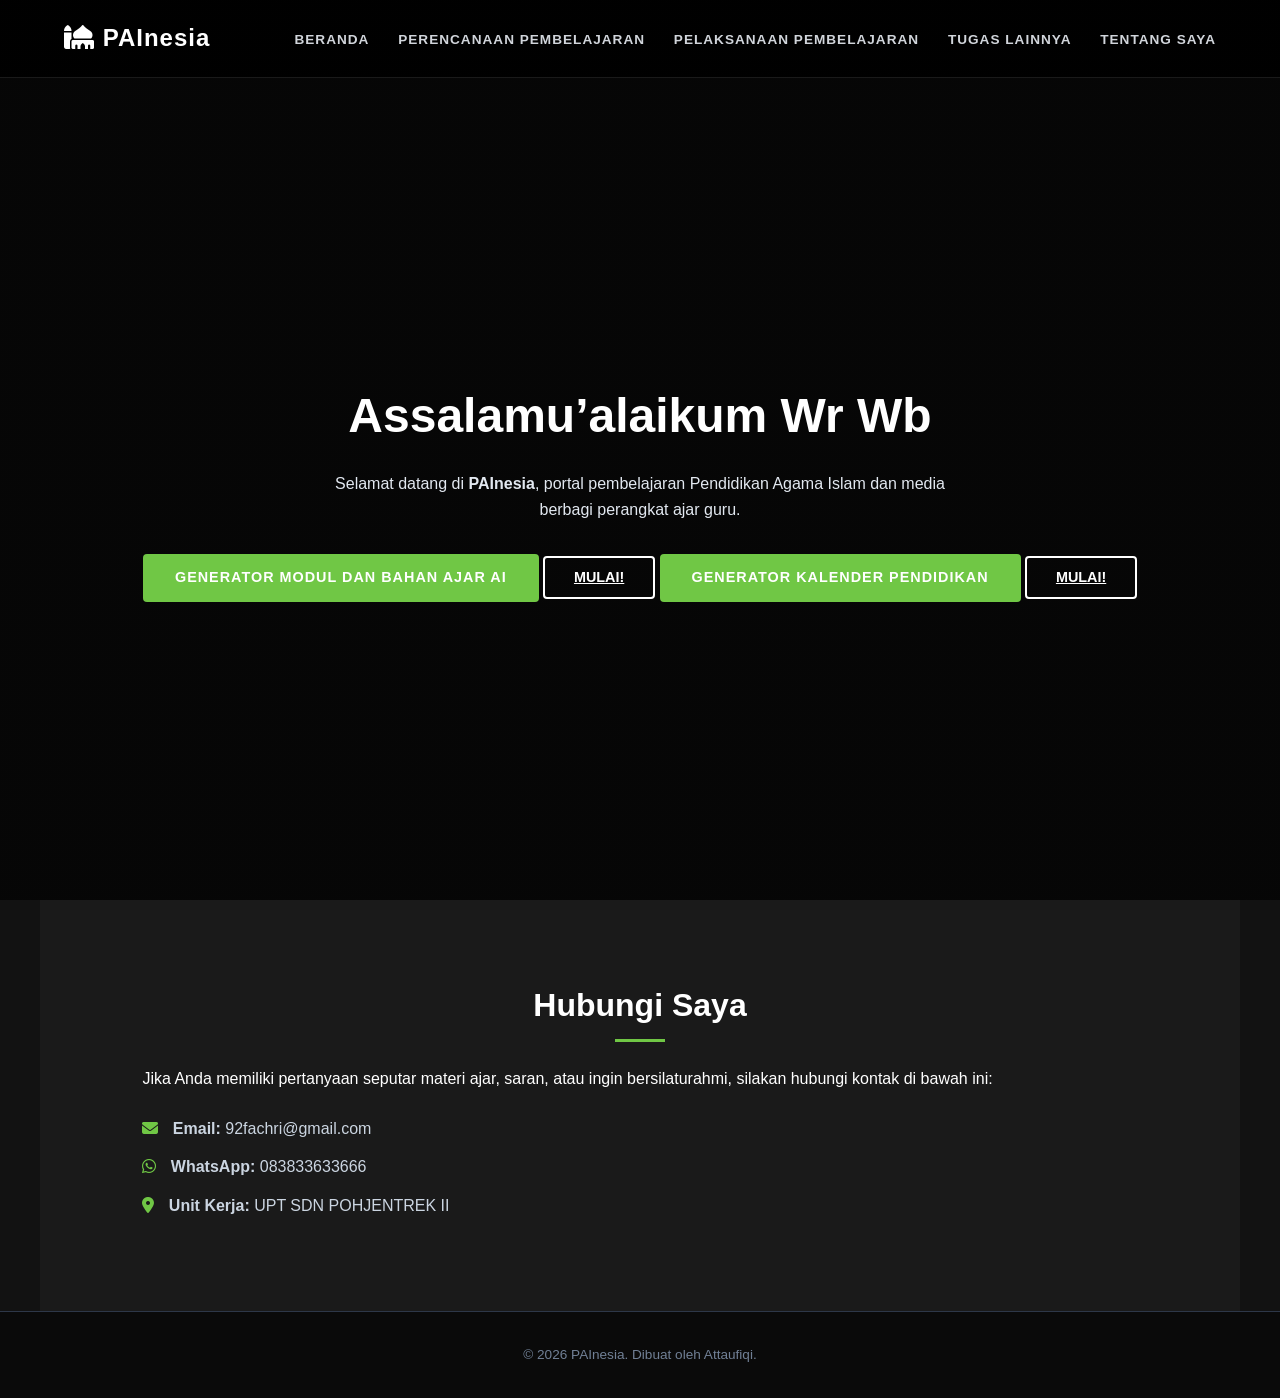
<file: index.html>
<!DOCTYPE html>
<html lang="id">
<head>
    <meta charset="UTF-8">
    <meta name="viewport" content="width=device-width, initial-scale=1.0">
    <title>PAInesia - Portal Guru & Pembelajaran PAI</title>
    <link rel="stylesheet" href="style.css">
    <!-- Menggunakan FontAwesome untuk Icon -->
    <link rel="stylesheet" href="https://cdnjs.cloudflare.com/ajax/libs/font-awesome/6.5.1/css/all.min.css">
</head>
<body>

    <!-- Header / Navigasi -->
    <header>
        <div class="logo"><i class="fa-solid fa-mosque"></i> PAInesia</div>
        <nav>
            <ul>
                <li><a href="index.html">Beranda</a></li>
                <li><a href="perangkat.html">Perencanaan pembelajaran</a></li>
                <li><a href="pelaksanaan.html">pelaksanaan pembelajaran</a></li>
                <li><a href="tugas-lainnya.html">Tugas lainnya</a></li>
                <li><a href="tentang.html">Tentang Saya</a></li>
            </ul>
        </nav>
    </header>

    <!-- Hero Section -->
    <!-- Hero Section -->
    <section id="home" class="hero">
        <h1>Assalamu’alaikum Wr Wb</h1>
        <p>Selamat datang di <strong>PAInesia</strong>, portal pembelajaran Pendidikan Agama Islam dan media berbagi perangkat ajar guru.</p>
        <div class="hero-buttons">
            <!-- Link ke Generator AI Deep Learning milikmu -->
            <a href="https://mukhamadrifki71-creator.github.io/GENERATOR-RPP-DAN-BAHAN-AJAR/docs/" target="_blank" class="btn-primary">Generator Modul dan Bahan Ajar AI</a>
            <a href="https://mukhamadrifki71-creator.github.io/GENERATOR-RPP-DAN-BAHAN-AJAR/docs/" target="_blank" class="btn-secondary">Mulai!</a>

          <!-- Link ke Generator AI Deep Learning milikmu -->
            <a href="hhttps://mukhamadrifki71-creator.github.io/kaldik/" target="_blank" class="btn-primary">Generator Kalender Pendidikan </a>
            <a href="https://mukhamadrifki71-creator.github.io/kaldik/" target="_blank" class="btn-secondary">Mulai!</a>   
</div>
    </section>
    <!-- Kontak Section (Diperbarui) -->
    <section id="contact" class="container bg-light">
        <h2>Hubungi Saya</h2>
        <p>Jika Anda memiliki pertanyaan seputar materi ajar, saran, atau ingin bersilaturahmi, silakan hubungi kontak di bawah ini:</p>
        <ul class="contact-list">
            <li><i class="fa-solid fa-envelope"></i> <strong>Email:</strong> 92fachri@gmail.com</li>
            <li><i class="fa-brands fa-whatsapp"></i> <strong>WhatsApp:</strong> 083833633666</li>
            <li><i class="fa-solid fa-location-dot"></i> <strong>Unit Kerja:</strong> UPT SDN POHJENTREK II</li>
        </ul>
    </section>

    <!-- Footer -->
    <footer>
        <p>&copy; 2026 PAInesia. Dibuat oleh Attaufiqi.</p>
    </footer>

    <script src="script.js"></script>
</body>
</html>
</file>
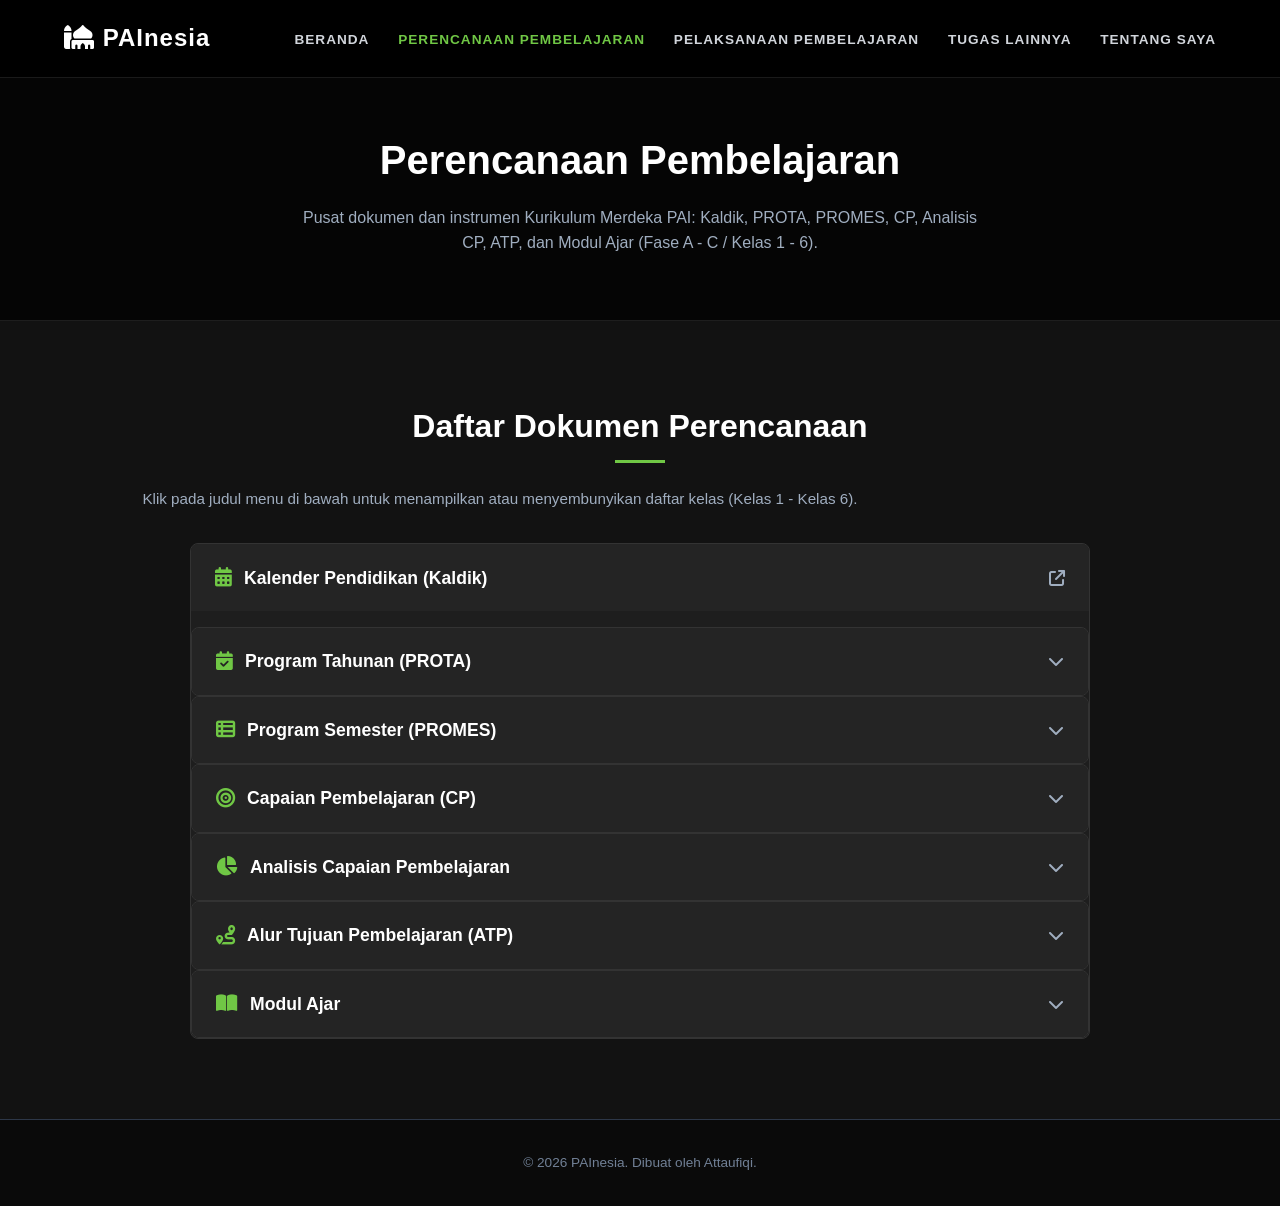
<file: perangkat.html>
<!DOCTYPE html>
<html lang="id">
<head>
    <meta charset="UTF-8">
    <meta name="viewport" content="width=device-width, initial-scale=1.0">
    <title>Perencanaan Pembelajaran - PAInesia</title>
    <!-- File CSS Utama -->
    <link rel="stylesheet" href="style.css?v=4">
    <!-- FontAwesome Icon -->
    <link rel="stylesheet" href="https://cdnjs.cloudflare.com/ajax/libs/font-awesome/6.5.1/css/all.min.css">
</head>
<body>

    <!-- Header / Navigasi -->
    <header>
        <div class="logo"><i class="fa-solid fa-mosque"></i> PAInesia</div>
        <nav>
            <ul>
                <li><a href="index.html">Beranda</a></li>
                <li><a href="perangkat.html" class="active">Perencanaan Pembelajaran</a></li>
                <li><a href="pelaksanaan.html">Pelaksanaan Pembelajaran</a></li>
                <li><a href="index.html#about">Tugas Lainnya</a></li>
                <li><a href="index.html#contact">Tentang Saya</a></li>
            </ul>
        </nav>
    </header>

    <!-- Banner Atas Halaman -->
    <section class="page-header">
        <h1>Perencanaan Pembelajaran</h1>
        <p>Pusat dokumen dan instrumen Kurikulum Merdeka PAI: Kaldik, PROTA, PROMES, CP, Analisis CP, ATP, dan Modul Ajar (Fase A - C / Kelas 1 - 6).</p>
    </section>

    <!-- Konten Utama Perencanaan -->
    <section class="container">
        <h2>Daftar Dokumen Perencanaan</h2>
        <p class="section-desc">Klik pada judul menu di bawah untuk menampilkan atau menyembunyikan daftar kelas (Kelas 1 - Kelas 6).</p>

        <div class="accordion-container">

            <!-- 1. KALENDER PENDIDIKAN -->
            <div class="accordion-item">
                    <div class="class-grid">
                        <a href="https://drive.google.com/file/d/1s65tMmV5nKP8j7hS2uuROt7bxaAdiV0L/view?usp=sharing" target="_blank" class="accordion-header" style="text-decoration: none; color: inherit;">
                        <span class="menu-title"><i class="fa-solid fa-calendar-days icon-menu"></i> Kalender Pendidikan (Kaldik)</span>
                        <i class="fa-solid fa-arrow-up-right-from-square icon-arrow"></i>
                        </a>
            </div>   

            <!-- 2. PROGRAM TAHUNAN (PROTA) -->
            <div class="accordion-item">
                <div class="accordion-header" onclick="toggleAccordion(this)">
                    <span class="menu-title"><i class="fa-solid fa-calendar-check icon-menu"></i> Program Tahunan (PROTA)</span>
                    <i class="fa-solid fa-chevron-down icon-arrow"></i>
                </div>
                <div class="accordion-content">
                    <div class="class-grid">
                        <a href="LINK_DRIVE_PROTA_K1" target="_blank" class="class-link">Kelas 1</a>
                        <a href="LINK_DRIVE_PROTA_K2" target="_blank" class="class-link">Kelas 2</a>
                        <a href="LINK_DRIVE_PROTA_K3" target="_blank" class="class-link">Kelas 3</a>
                        <a href="LINK_DRIVE_PROTA_K4" target="_blank" class="class-link">Kelas 4</a>
                        <a href="LINK_DRIVE_PROTA_K5" target="_blank" class="class-link">Kelas 5</a>
                        <a href="LINK_DRIVE_PROTA_K6" target="_blank" class="class-link">Kelas 6</a>
                    </div>
                    <button class="btn-hide" onclick="closeAccordion(this)"><i class="fa-solid fa-eye-slash"></i> Sembunyikan Kelas</button>
                </div>
            </div>

            <!-- 3. PROGRAM SEMESTER (PROMES) -->
            <div class="accordion-item">
                <div class="accordion-header" onclick="toggleAccordion(this)">
                    <span class="menu-title"><i class="fa-solid fa-table-list icon-menu"></i> Program Semester (PROMES)</span>
                    <i class="fa-solid fa-chevron-down icon-arrow"></i>
                </div>
                <div class="accordion-content">
                    <div class="class-grid">
                        <a href="LINK_DRIVE_PROMES_K1" target="_blank" class="class-link">Kelas 1</a>
                        <a href="LINK_DRIVE_PROMES_K2" target="_blank" class="class-link">Kelas 2</a>
                        <a href="LINK_DRIVE_PROMES_K3" target="_blank" class="class-link">Kelas 3</a>
                        <a href="LINK_DRIVE_PROMES_K4" target="_blank" class="class-link">Kelas 4</a>
                        <a href="LINK_DRIVE_PROMES_K5" target="_blank" class="class-link">Kelas 5</a>
                        <a href="LINK_DRIVE_PROMES_K6" target="_blank" class="class-link">Kelas 6</a>
                    </div>
                    <button class="btn-hide" onclick="closeAccordion(this)"><i class="fa-solid fa-eye-slash"></i> Sembunyikan Kelas</button>
                </div>
            </div>

            <!-- 4. CAPAIAN PEMBELAJARAN (CP) -->
            <div class="accordion-item">
                <div class="accordion-header" onclick="toggleAccordion(this)">
                    <span class="menu-title"><i class="fa-solid fa-bullseye icon-menu"></i> Capaian Pembelajaran (CP)</span>
                    <i class="fa-solid fa-chevron-down icon-arrow"></i>
                </div>
                <div class="accordion-content">
                    <div class="class-grid">
                        <a href="https://docs.google.com/document/d/1W8FbuuBZdi91e7AUYwg3bhAUPISwoxlF/edit?usp=sharing&ouid=117301568654762316352&rtpof=true&sd=true" target="_blank" class="class-link">FASE A</a>
                        <a href="https://docs.google.com/document/d/1RQ3EBd5Q2VU-kmhPGEGC4XnwxnQj9XFN/edit?usp=sharing&ouid=117301568654762316352&rtpof=true&sd=true" target="_blank" class="class-link">FASE B</a>
                        <a href="https://docs.google.com/document/d/1seS--JYF_N8IopdUxRMhTQIwdYTo4ylV/edit?usp=sharing&ouid=117301568654762316352&rtpof=true&sd=true" target="_blank" class="class-link">FASE C</a>
                    </div>
                    <button class="btn-hide" onclick="closeAccordion(this)"><i class="fa-solid fa-eye-slash"></i> Sembunyikan Kelas</button>
                </div>
            </div>

            <!-- 5. ANALISIS CAPAIAN PEMBELAJARAN -->
            <div class="accordion-item">
                <div class="accordion-header" onclick="toggleAccordion(this)">
                    <span class="menu-title"><i class="fa-solid fa-chart-pie icon-menu"></i> Analisis Capaian Pembelajaran</span>
                    <i class="fa-solid fa-chevron-down icon-arrow"></i>
                </div>
                <div class="accordion-content">
                    <div class="class-grid">
                        <a href="LINK_DRIVE_ANALISIS_K1" target="_blank" class="class-link">Kelas 1</a>
                        <a href="LINK_DRIVE_ANALISIS_K2" target="_blank" class="class-link">Kelas 2</a>
                        <a href="LINK_DRIVE_ANALISIS_K3" target="_blank" class="class-link">Kelas 3</a>
                        <a href="LINK_DRIVE_ANALISIS_K4" target="_blank" class="class-link">Kelas 4</a>
                        <a href="LINK_DRIVE_ANALISIS_K5" target="_blank" class="class-link">Kelas 5</a>
                        <a href="LINK_DRIVE_ANALISIS_K6" target="_blank" class="class-link">Kelas 6</a>
                    </div>
                    <button class="btn-hide" onclick="closeAccordion(this)"><i class="fa-solid fa-eye-slash"></i> Sembunyikan Kelas</button>
                </div>
            </div>

            <!-- 6. ALUR TUJUAN PEMBELAJARAN (ATP) -->
            <div class="accordion-item">
                <div class="accordion-header" onclick="toggleAccordion(this)">
                    <span class="menu-title"><i class="fa-solid fa-route icon-menu"></i> Alur Tujuan Pembelajaran (ATP)</span>
                    <i class="fa-solid fa-chevron-down icon-arrow"></i>
                </div>
                <div class="accordion-content">
                    <div class="class-grid">
                        <a href="LINK_DRIVE_ATP_K1" target="_blank" class="class-link">Kelas 1</a>
                        <a href="LINK_DRIVE_ATP_K2" target="_blank" class="class-link">Kelas 2</a>
                        <a href="LINK_DRIVE_ATP_K3" target="_blank" class="class-link">Kelas 3</a>
                        <a href="LINK_DRIVE_ATP_K4" target="_blank" class="class-link">Kelas 4</a>
                        <a href="LINK_DRIVE_ATP_K5" target="_blank" class="class-link">Kelas 5</a>
                        <a href="LINK_DRIVE_ATP_K6" target="_blank" class="class-link">Kelas 6</a>
                    </div>
                    <button class="btn-hide" onclick="closeAccordion(this)"><i class="fa-solid fa-eye-slash"></i> Sembunyikan Kelas</button>
                </div>
            </div>

            <!-- 7. MODUL AJAR -->
            <div class="accordion-item">
                <div class="accordion-header" onclick="toggleAccordion(this)">
                    <span class="menu-title"><i class="fa-solid fa-book-open icon-menu"></i> Modul Ajar</span>
                    <i class="fa-solid fa-chevron-down icon-arrow"></i>
                </div>
                <div class="accordion-content">
                    <div class="class-grid">
                        <a href="LINK_DRIVE_MODUL_K1" target="_blank" class="class-link">Kelas 1</a>
                        <a href="LINK_DRIVE_MODUL_K2" target="_blank" class="class-link">Kelas 2</a>
                        <a href="LINK_DRIVE_MODUL_K3" target="_blank" class="class-link">Kelas 3</a>
                        <a href="LINK_DRIVE_MODUL_K4" target="_blank" class="class-link">Kelas 4</a>
                        <a href="LINK_DRIVE_MODUL_K5" target="_blank" class="class-link">Kelas 5</a>
                        <a href="LINK_DRIVE_MODUL_K6" target="_blank" class="class-link">Kelas 6</a>
                    </div>
                    <button class="btn-hide" onclick="closeAccordion(this)"><i class="fa-solid fa-eye-slash"></i> Sembunyikan Kelas</button>
                </div>
            </div>

        </div>
    </section>

    <!-- Footer -->
    <footer>
        <p>&copy; 2026 PAInesia. Dibuat oleh Attaufiqi.</p>
    </footer>

    <!-- SCRIPT INTERAKTIF ACCORDION -->
    <script>
        function toggleAccordion(header) {
            const item = header.parentElement;
            item.classList.toggle('active');
        }

        function closeAccordion(button) {
            const item = button.closest('.accordion-item');
            item.classList.remove('active');
        }
    </script>
</body>
</html>
</file>
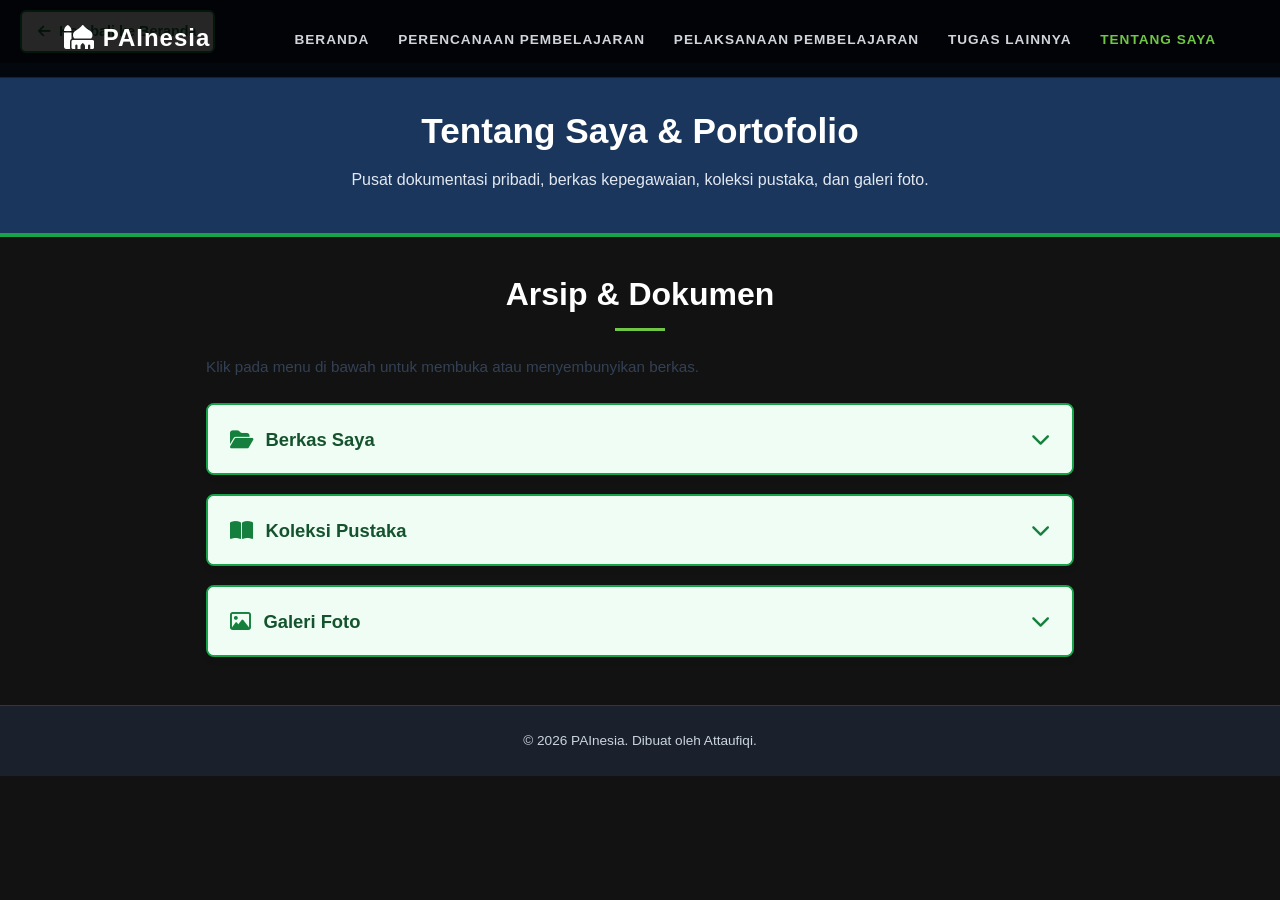
<file: tentang.html>
<!DOCTYPE html>
<html lang="id">
<head>
    <meta charset="UTF-8">
    <meta name="viewport" content="width=device-width, initial-scale=1.0">
    <title>Tentang Saya & Arsip - PAInesia</title>
    <!-- File CSS Utama -->
    <link rel="stylesheet" href="style.css?v=4">
    <!-- FontAwesome Icon -->
    <link rel="stylesheet" href="https://cdnjs.cloudflare.com/ajax/libs/font-awesome/6.5.1/css/all.min.css">

    <style>
        /* Top Nav Bar untuk kembali ke Beranda */
        .top-bar {
            background: #0f172a;
            padding: 10px 20px;
            display: flex;
            justify-content: space-between;
            align-items: center;
        }

        /* Tombol Kembali ke Beranda */
        .btn-back {
            color: #15803d; /* Warna hijau tua kontras */
            text-decoration: none;
            font-size: 0.9rem;
            display: inline-flex;
            align-items: center;
            gap: 8px;
            background: #ffffff;
            padding: 8px 16px;
            border-radius: 6px;
            border: 2px solid #16a34a;
            transition: all 0.2s;
            font-weight: 700;
        }

        .btn-back:hover {
            background: #16a34a;
            color: #ffffff;
        }

        /* Banner Atas Halaman */
        .page-header {
            background: #1a365d;
            color: #ffffff;
            padding: 2.5rem 1rem;
            text-align: center;
            border-bottom: 4px solid #16a34a;
        }

        .page-header h1 {
            font-size: 2.2rem;
            margin-bottom: 0.5rem;
            color: #ffffff;
        }

        .page-header p {
            color: #e2e8f0;
            font-size: 1rem;
            max-width: 700px;
            margin: 0 auto;
        }

        /* Kontainer Utama */
        .container {
            max-width: 900px;
            margin: 2rem auto;
            padding: 0 1rem;
        }

        .section-title {
            font-size: 1.5rem;
            color: #0f172a;
            margin-bottom: 0.3rem;
            font-weight: 700;
        }

        .section-desc {
            font-size: 0.95rem;
            color: #334155;
            margin-bottom: 1.5rem;
        }

        /* Accordion Container */
        .accordion-container {
            display: flex;
            flex-direction: column;
            gap: 1.2rem;
        }

        .accordion-item {
            border: 2px solid #16a34a; /* Bingkai Hijau Tegas */
            border-radius: 8px;
            overflow: hidden;
            background: #ffffff;
            box-shadow: 0 4px 6px rgba(0,0,0,0.05);
        }

        /* Header Menu Accordion */
        .accordion-header {
            padding: 1.2rem 1.4rem;
            background: #f0fdf4; /* Background hijau sangat muda */
            cursor: pointer;
            display: flex;
            justify-content: space-between;
            align-items: center;
            transition: background 0.2s;
        }

        .accordion-header:hover {
            background: #dcfce7;
        }

        .menu-title {
            display: flex;
            align-items: center;
            gap: 12px;
            color: #14532d; /* Warna teks hijau sangat tua (Kontras Tinggi) */
            font-weight: 800;
            font-size: 1.15rem;
        }

        .icon-menu {
            color: #15803d; /* Warna ikon hijau tua */
            font-size: 1.3rem;
        }

        .accordion-content {
            display: none;
            padding: 1.5rem;
            background: #ffffff;
            border-top: 2px solid #bbf7d0;
        }

        .accordion-item.active .accordion-content {
            display: block;
        }

        .accordion-item.active .icon-arrow {
            transform: rotate(180deg);
        }

        .icon-arrow {
            transition: transform 0.3s ease;
            color: #15803d;
            font-size: 1.2rem;
        }

        /* Judul Sub-Group di dalam Berkas Saya */
        .sub-group-title {
            font-size: 1rem;
            color: #166534;
            font-weight: 700;
            margin: 1rem 0 0.5rem 0;
            padding-bottom: 0.3rem;
            border-bottom: 2px dashed #bbf7d0;
            display: flex;
            align-items: center;
            gap: 8px;
        }

        .sub-group-title:first-child {
            margin-top: 0;
        }

        /* Grid Item Berkas / Dokumen */
        .item-grid {
            display: grid;
            grid-template-columns: repeat(auto-fill, minmax(200px, 1fr));
            gap: 1rem;
            margin-bottom: 1.2rem;
        }

        .item-card {
            border: 2px solid #cbd5e1;
            border-radius: 8px;
            padding: 1rem;
            text-align: center;
            background: #f8fafc;
            transition: all 0.2s;
            text-decoration: none;
            color: #0f172a; /* Warna teks gelap kontras */
            display: flex;
            flex-direction: column;
            align-items: center;
            gap: 8px;
        }

        .item-card:hover {
            transform: translateY(-3px);
            border-color: #16a34a;
            background: #f0fdf4;
            color: #14532d;
        }

        .item-card i {
            font-size: 2.2rem;
            color: #15803d; /* Ikon Hijau Kontras */
        }

        .item-card p {
            font-size: 0.95rem;
            font-weight: 700;
            margin: 0;
            color: #0f172a; /* Teks Hitam Pekat agar Jelas */
        }

        /* Tombol Sembunyikan Dokumen */
        .btn-hide {
            background: #15803d;
            color: #ffffff; /* Teks Putih di atas Tombol Hijau */
            border: none;
            padding: 8px 16px;
            border-radius: 6px;
            cursor: pointer;
            font-size: 0.9rem;
            font-weight: 700;
            display: inline-flex;
            align-items: center;
            gap: 6px;
            margin-top: 0.5rem;
            transition: all 0.2s;
        }

        .btn-hide i {
            color: #ffffff;
        }

        .btn-hide:hover {
            background: #166534;
        }

        footer {
            text-align: center;
            padding: 1.5rem;
            background: #1a202c;
            color: #cbd5e0;
            margin-top: 3rem;
        }
    </style>
</head>
<body>

    <!-- Header / Navigasi -->
    <header>
        <div class="logo"><i class="fa-solid fa-mosque"></i> PAInesia</div>
        <nav>
            <ul>
                <li><a href="index.html">Beranda</a></li>
                <li><a href="perangkat.html">Perencanaan Pembelajaran</a></li>
                <li><a href="pelaksanaan.html">Pelaksanaan Pembelajaran</a></li>
                <li><a href="index.html#about">Tugas Lainnya</a></li>
                <li><a href="tentang.html" class="active">Tentang Saya</a></li>
            </ul>
        </nav>
    </header>

    <!-- Bar Atas Tombol Kembali ke Beranda -->
    <div class="top-bar">
        <a href="index.html" class="btn-back">
            <i class="fa-solid fa-arrow-left"></i> Kembali ke Beranda
        </a>
    </div>

    <!-- Banner Atas Halaman -->
    <section class="page-header">
        <h1>Tentang Saya & Portofolio</h1>
        <p>Pusat dokumentasi pribadi, berkas kepegawaian, koleksi pustaka, dan galeri foto.</p>
    </section>

    <!-- Konten Utama Accordion -->
    <section class="container">
        <h2 class="section-title">Arsip & Dokumen</h2>
        <p class="section-desc">Klik pada menu di bawah untuk membuka atau menyembunyikan berkas.</p>

        <div class="accordion-container">

            <!-- 1. MENU INDUK: BERKAS SAYA -->
            <div class="accordion-item">
                <div class="accordion-header" onclick="toggleAccordion(this)">
                    <span class="menu-title"><i class="fa-solid fa-folder-open icon-menu"></i> Berkas Saya</span>
                    <i class="fa-solid fa-chevron-down icon-arrow"></i>
                </div>
                <div class="accordion-content">
                    
                    <!-- SUB 1: BERKAS PRIBADI -->
                    <div class="sub-group-title"><i class="fa-regular fa-id-card"></i> Berkas Pribadi</div>
                    <div class="item-grid">
                        <a href="LINK_FILE_KTP" target="_blank" class="item-card">
                            <i class="fa-solid fa-file-pdf"></i>
                            <p>KTP & SIM.pdf</p>
                        </a>
                        <a href="LINK_FILE_IJAZAH" target="_blank" class="item-card">
                            <i class="fa-solid fa-file-pdf"></i>
                            <p>Ijazah Terakhir.pdf</p>
                        </a>
                        <a href="LINK_FILE_KK" target="_blank" class="item-card">
                            <i class="fa-solid fa-file-pdf"></i>
                            <p>Kartu Keluarga.pdf</p>
                        </a>
                    </div>

                    <!-- SUB 2: BERKAS KERJA -->
                    <div class="sub-group-title"><i class="fa-solid fa-briefcase"></i> Berkas Kerja</div>
                    <div class="item-grid">
                        <a href="LINK_FILE_CV" target="_blank" class="item-card">
                            <i class="fa-solid fa-file-word"></i>
                            <p>Curriculum Vitae (CV)</p>
                        </a>
                        <a href="LINK_FILE_SK" target="_blank" class="item-card">
                            <i class="fa-solid fa-file-pdf"></i>
                            <p>SK Mengajar.pdf</p>
                        </a>
                    </div>

                    <!-- SUB 3: SERTIFIKAT -->
                    <div class="sub-group-title"><i class="fa-solid fa-award"></i> Sertifikat</div>
                    <div class="item-grid">
                        <a href="LINK_SERTIFIKAT_1" target="_blank" class="item-card">
                            <i class="fa-solid fa-certificate"></i>
                            <p>Sertifikat Pelatihan PAI</p>
                        </a>
                        <a href="LINK_SERTIFIKAT_2" target="_blank" class="item-card">
                            <i class="fa-solid fa-certificate"></i>
                            <p>Sertifikat Web Seminar</p>
                        </a>
                    </div>

                    <button class="btn-hide" onclick="closeAccordion(this)"><i class="fa-solid fa-eye-slash"></i> Sembunyikan Berkas Saya</button>
                </div>
            </div>

            <!-- 2. MENU UTAMA: KOLEKSI PUSTAKA (BERDIRI SENDIRI) -->
            <div class="accordion-item">
                <div class="accordion-header" onclick="toggleAccordion(this)">
                    <span class="menu-title"><i class="fa-solid fa-book-open icon-menu"></i> Koleksi Pustaka</span>
                    <i class="fa-solid fa-chevron-down icon-arrow"></i>
                </div>
                <div class="accordion-content">
                    <div class="item-grid">
                        <a href="LINK_BUKU_1" target="_blank" class="item-card">
                            <i class="fa-solid fa-book"></i>
                            <p>Buku Pedagogi Modern</p>
                        </a>
                        <a href="LINK_BUKU_2" target="_blank" class="item-card">
                            <i class="fa-solid fa-book"></i>
                            <p>Modul Pembelajaran PAI</p>
                        </a>
                    </div>
                    <button class="btn-hide" onclick="closeAccordion(this)"><i class="fa-solid fa-eye-slash"></i> Sembunyikan Koleksi Pustaka</button>
                </div>
            </div>

            <!-- 3. MENU UTAMA: GALERI FOTO (BERDIRI SENDIRI) -->
            <div class="accordion-item">
                <div class="accordion-header" onclick="toggleAccordion(this)">
                    <span class="menu-title"><i class="fa-regular fa-image icon-menu"></i> Galeri Foto</span>
                    <i class="fa-solid fa-chevron-down icon-arrow"></i>
                </div>
                <div class="accordion-content">
                    <div class="item-grid">
                        <a href="LINK_FOTO_1" target="_blank" class="item-card">
                            <i class="fa-solid fa-image"></i>
                            <p>Pas Foto Resmi</p>
                        </a>
                        <a href="LINK_FOTO_2" target="_blank" class="item-card">
                            <i class="fa-solid fa-image"></i>
                            <p>Dokumentasi Kegiatan</p>
                        </a>
                    </div>
                    <button class="btn-hide" onclick="closeAccordion(this)"><i class="fa-solid fa-eye-slash"></i> Sembunyikan Galeri Foto</button>
                </div>
            </div>

        </div>
    </section>

    <!-- Footer -->
    <footer>
        <p>&copy; 2026 PAInesia. Dibuat oleh Attaufiqi.</p>
    </footer>

    <!-- SCRIPT INTERAKTIF ACCORDION -->
    <script>
        function toggleAccordion(header) {
            const item = header.parentElement;
            item.classList.toggle('active');
        }

        function closeAccordion(button) {
            const item = button.closest('.accordion-item');
            item.classList.remove('active');
        }
    </script>
</body>
</html>
</file>
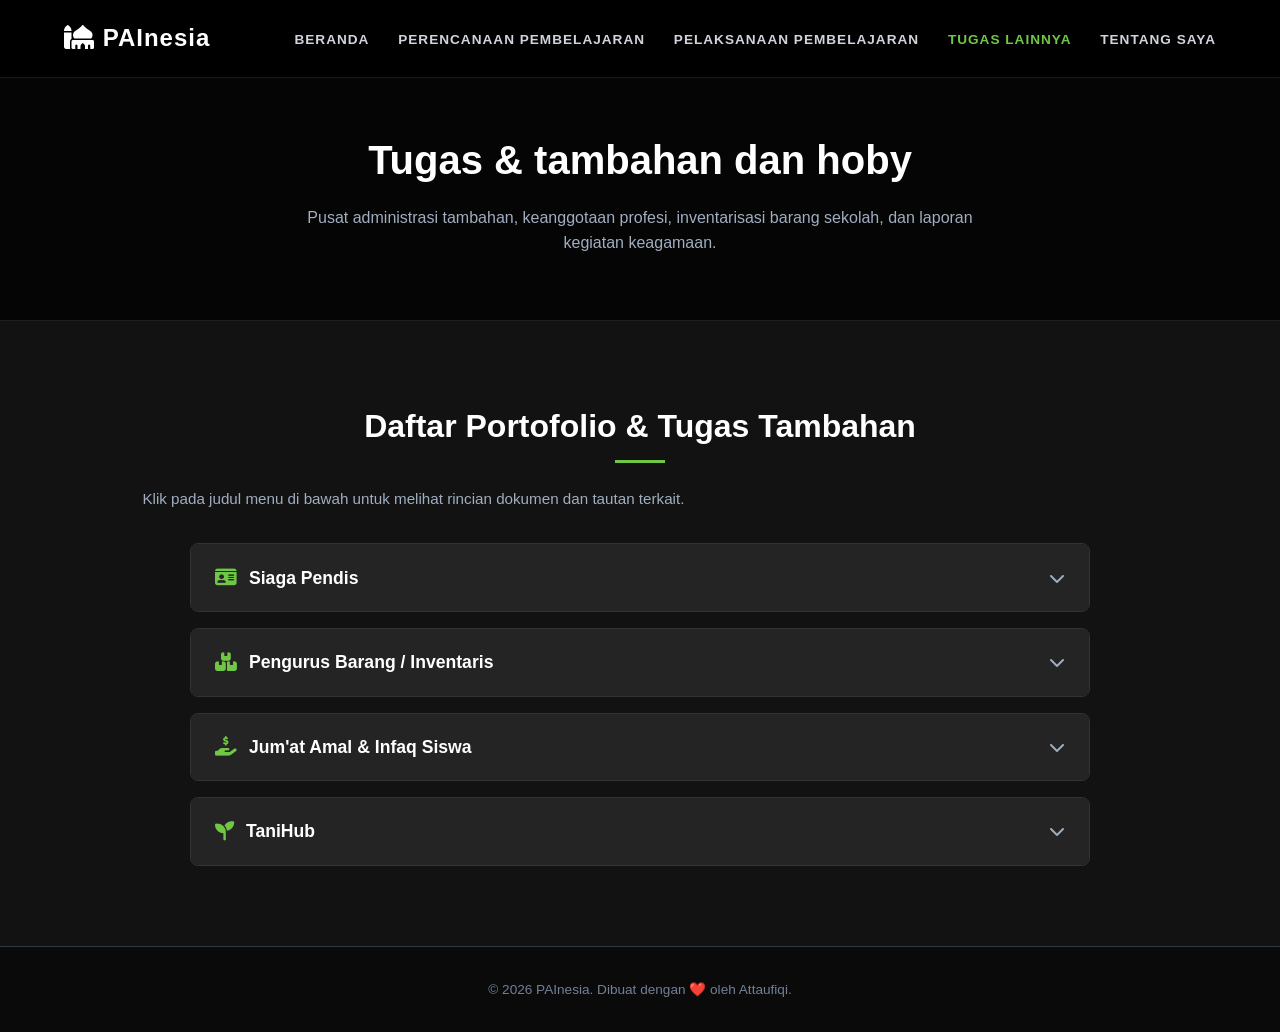
<file: tugas-lainnya.html>
<!DOCTYPE html>
<html lang="id">
<head>
    <meta charset="UTF-8">
    <meta name="viewport" content="width=device-width, initial-scale=1.0">
    <title>Tugas tambahan dan hoby - PAInesia</title>
    <!-- File CSS Utama -->
    <link rel="stylesheet" href="style.css?v=5">
    <!-- FontAwesome Icon -->
    <link rel="stylesheet" href="https://cdnjs.cloudflare.com/ajax/libs/font-awesome/6.5.1/css/all.min.css">
</head>
<body>

    <!-- Header / Navigasi -->
    <header>
        <div class="logo"><i class="fa-solid fa-mosque"></i> PAInesia</div>
        <nav>
            <ul>
                <li><a href="index.html">Beranda</a></li>
                <li><a href="perangkat.html">Perencanaan Pembelajaran</a></li>
                <li><a href="pelaksanaan.html">Pelaksanaan Pembelajaran</a></li>
                <li><a href="tugas tambahan dan hoby.html" class="active">Tugas Lainnya</a></li>
                <li><a href="index.html#contact">Tentang Saya</a></li>
            </ul>
        </nav>
    </header>

    <!-- Banner Atas Halaman -->
    <section class="page-header">
        <h1>Tugas & tambahan dan hoby </h1>
        <p>Pusat administrasi tambahan, keanggotaan profesi, inventarisasi barang sekolah, dan laporan kegiatan keagamaan.</p>
    </section>

    <!-- Konten Utama Tugas Lainnya -->
    <section class="container">
        <h2>Daftar Portofolio & Tugas Tambahan</h2>
        <p class="section-desc">Klik pada judul menu di bawah untuk melihat rincian dokumen dan tautan terkait.</p>

        <div class="accordion-container">

            <!-- 1. SIAGA PENDIS -->
            <div class="accordion-item">
                <div class="accordion-header" onclick="toggleAccordion(this)">
                    <span class="menu-title"><i class="fa-solid fa-id-card icon-menu"></i> Siaga Pendis</span>
                    <i class="fa-solid fa-chevron-down icon-arrow"></i>
                </div>
                <div class="accordion-content">
                    <p style="color: #cbd5e1; margin-bottom: 1rem;">Administrasi Sistem Informasi dan Administrasi Guru Agama (SIAGA) Kemenag RI, update data berkala, Jadwal Mengajar (JTM), dan Kartu Anggota.</p>
                    <div class="class-grid">
                        <a href="https://siagapendis.kemenag.go.id/" target="_blank" class="class-link">Portal SIAGA</a>
                        <a href="LINK_DRIVE_SK_MENGAJAR" target="_blank" class="class-link">SK Mengajar (JTM)</a>
                        <a href="LINK_DRIVE_KARTU_SIAGA" target="_blank" class="class-link">Kartu SIAGA</a>
                        <a href="LINK_DRIVE_BAST_PPKB" target="_blank" class="class-link">Sertifikat / BAST</a>
                    </div>
                    <button class="btn-hide" onclick="closeAccordion(this)"><i class="fa-solid fa-eye-slash"></i> Sembunyikan Menu</button>
                </div>
            </div>

            <!-- 2. PENGURUS BARANG -->
            <div class="accordion-item">
                <div class="accordion-header" onclick="toggleAccordion(this)">
                    <span class="menu-title"><i class="fa-solid fa-boxes-stacked icon-menu"></i> Pengurus Barang / Inventaris</span>
                    <i class="fa-solid fa-chevron-down icon-arrow"></i>
                </div>
                <div class="accordion-content">
                    <p style="color: #cbd5e1; margin-bottom: 1rem;">Laporan inventarisasi sarana dan prasarana sekolah, Kartu Inventaris Ruangan (KIR), BUKU barang, dan laporan kondisi aset.</p>
                    <div class="class-grid">
                        <a href="LINK_DRIVE_SK_PENGURUS_BARANG" target="_blank" class="class-link">SK Pengurus Barang</a>
                        <a href="LINK_DRIVE_BUKU_INVENTARIS" target="_blank" class="class-link">LAPORAN PAKAI HABIS</a>
                        <a href="LINK_DRIVE_KIR_RUANGAN" target="_blank" class="class-link">LAPORAN BELANJA MODAL</a>
                        <a href="LINK_DRIVE_LAPORAN_ASET" target="_blank" class="class-link">RKBMD</a>
                    </div>
                    <button class="btn-hide" onclick="closeAccordion(this)"><i class="fa-solid fa-eye-slash"></i> Sembunyikan Menu</button>
                </div>
            </div>

            <!-- 3. JUM'AT AMAL -->
            <div class="accordion-item">
                <div class="accordion-header" onclick="toggleAccordion(this)">
                    <span class="menu-title"><i class="fa-solid fa-hand-holding-dollar icon-menu"></i> Jum'at Amal & Infaq Siswa</span>
                    <i class="fa-solid fa-chevron-down icon-arrow"></i>
                </div>
                <div class="accordion-content">
                    <p style="color: #cbd5e1; margin-bottom: 1rem;">Rekapitulasi penerimaan dan penyaluran dana infaq/sedekah kegiatan Jum'at Amal serta transparansi keuangan keagamaan sekolah.</p>
                    <div class="class-grid">
                        <a href="https://script.google.com/a/macros/guru.sd.belajar.id/s/AKfycbxZhQZcmNZSvyiJgZCwgCgyZFaF96ttw7CrzAD6ocklBWn6wP72nxyA3qkKYLfLEqlu/exec" target="_blank" class="class-link">INPUT PENERIMAAN DAN PENGELUARAN JUMAT AMAL</a>
                        <a href="https://docs.google.com/spreadsheets/d/1Dny0pb2XXyZaMnVDo3GYP0mVo_Ak5fEuZR0ktkLixD4/edit?gid=0#gid=0" target="_blank" class="class-link">Laporan PENERIMAAN DAN PENGELUARAN JUM'AT AMAL</a>
                    </div>
                    <button class="btn-hide" onclick="closeAccordion(this)"><i class="fa-solid fa-eye-slash"></i> Sembunyikan Menu</button>
                </div>
            </div>
            
            <!-- 4. TANIHUB -->
        <div class="accordion-item">
            <div class="accordion-header" onclick="toggleAccordion(this)">
                <span class="menu-title"><i class="fa-solid fa-seedling icon-menu"></i> TaniHub</span>
                <i class="fa-solid fa-chevron-down icon-arrow"></i>
        </div>
        <div class="accordion-content">
            <p style="color: #cbd5e1; margin-bottom: 1rem;">daftar ceklist dan tugas bertani.</p>
            <div class="class-grid">
                <a href="https://fachriattaufiqi-hub.github.io/belajaratani/" target="_blank" class="class-link">Go</a>
              
                 </div>
                </div>
        </div>
    </section>

    <!-- Footer -->
    <footer>
        <p>&copy; 2026 PAInesia. Dibuat dengan ❤️ oleh Attaufiqi.</p>
    </footer>

    <!-- SCRIPT INTERAKTIF ACCORDION -->
    <script>
        function toggleAccordion(header) {
            const item = header.parentElement;
            item.classList.toggle('active');
        }

        function closeAccordion(button) {
            const item = button.closest('.accordion-item');
            item.classList.remove('active');
        }
    </script>
</body>
</html>
</file>
<file: style.css>
/* RESET & DESAIN UMUM */
* {
    margin: 0;
    padding: 0;
    box-sizing: border-box;
    font-family: 'Plus Jakarta Sans', Arial, sans-serif;
    scroll-behavior: smooth;
}

body {
    background-color: #121212;
    color: #ffffff;
    line-height: 1.6;
}

/* HEADER & NAVIGASI (Gelap / Transparan) */
header {
    background-color: rgba(0, 0, 0, 0.85);
    position: fixed;
    top: 0;
    left: 0;
    width: 100%;
    z-index: 1000;
    display: flex;
    justify-content: space-between;
    align-items: center;
    padding: 1.2rem 5%;
    border-bottom: 1px solid rgba(255, 255, 255, 0.1);
}

.logo {
    font-size: 1.5rem;
    font-weight: 700;
    color: #ffffff;
    letter-spacing: 1px;
}

nav ul {
    display: flex;
    list-style: none;
    gap: 1.8rem;
    align-items: center;
}

nav a {
    text-decoration: none;
    color: #d1d5db;
    font-size: 0.85rem;
    font-weight: 600;
    text-transform: uppercase;
    letter-spacing: 1px;
    transition: color 0.3s ease;
}

nav a:hover {
    color: #70c745; /* Warna hijau khas Groovin */
}

/* HERO SECTION (Latar Belakang Gambar Fullscreen) */
.hero {
    min-height: 100vh;
    background: linear-gradient(rgba(0, 0, 0, 0.65), rgba(0, 0, 0, 0.65)), 
                url('https://images.unsplash.com/photo-1519501025264-65ba15a82390?q=80&w=1600') center/cover no-repeat;
    display: flex;
    flex-direction: column;
    justify-content: center;
    align-items: center;
    text-align: center;
    padding: 0 1.5rem;
    padding-top: 80px;
}

.hero h1 {
    font-size: 3rem;
    font-weight: 700;
    margin-bottom: 1rem;
    color: #ffffff;
}

.hero p {
    font-size: 1rem;
    max-width: 650px;
    color: #e2e8f0;
    margin-bottom: 2rem;
}

/* TOMBOL AKSEN HIJAU */
.btn-primary, .hero-buttons .btn-primary {
    background-color: #70c745;
    color: #ffffff;
    border: none;
    padding: 0.75rem 2rem;
    font-size: 0.9rem;
    font-weight: 600;
    text-transform: uppercase;
    letter-spacing: 1px;
    border-radius: 4px;
    cursor: pointer;
    text-decoration: none;
    display: inline-block;
    transition: background 0.3s ease, transform 0.2s ease;
}

.btn-primary:hover {
    background-color: #5da938;
    transform: translateY(-2px);
}

.btn-secondary, #btnKlik {
    background-color: transparent;
    color: #ffffff;
    border: 2px solid #ffffff;
    padding: 0.7rem 1.8rem;
    font-size: 0.9rem;
    font-weight: 600;
    text-transform: uppercase;
    border-radius: 4px;
    cursor: pointer;
    transition: all 0.3s ease;
}

.btn-secondary:hover, #btnKlik:hover {
    background-color: #ffffff;
    color: #121212;
}

/* KONTEN UTAMA (CONTAINER) */
.container {
    padding: 5rem 8%;
    max-width: 1200px;
    margin: 0 auto;
}

.container h2 {
    font-size: 2rem;
    text-align: center;
    margin-bottom: 1.5rem;
    color: #ffffff;
    position: relative;
}

.container h2::after {
    content: '';
    display: block;
    width: 50px;
    height: 3px;
    background-color: #70c745;
    margin: 0.5rem auto 0;
}

.bg-light {
    background-color: #1a1a1a;
}

/* CARD / KOTAK FITUR */
.card-grid {
    display: grid;
    grid-template-columns: repeat(auto-fit, minmax(280px, 1fr));
    gap: 2rem;
    margin-top: 2.5rem;
}

.card {
    background-color: #242424;
    padding: 2rem;
    border-radius: 8px;
    border: 1px solid #333;
    text-align: center;
    transition: transform 0.3s ease, border-color 0.3s ease;
}

.card:hover {
    transform: translateY(-5px);
    border-color: #70c745;
}

.card .icon {
    font-size: 2.5rem;
    color: #70c745;
    margin-bottom: 1rem;
}

.card h3 {
    margin-bottom: 0.8rem;
    color: #ffffff;
}

.card p {
    color: #a0aec0;
    font-size: 0.9rem;
}

/* KONTAK & DAFTAR LIST */
.contact-list {
    list-style: none;
    margin-top: 1.5rem;
}

.contact-list li {
    margin-bottom: 0.8rem;
    color: #cbd5e1;
}

.contact-list i {
    color: #70c745;
    margin-right: 10px;
}

/* FOOTER */
footer {
    background-color: #0a0a0a;
    text-align: center;
    padding: 2rem 1rem;
    color: #718096;
    font-size: 0.85rem;
    border-top: 1px solid #2d3748;
}

/* RESPONSIF UNTUK HP */
@media (max-width: 768px) {
    header {
        flex-direction: column;
        gap: 1rem;
        padding: 1rem;
    }
    nav ul {
        gap: 1rem;
        flex-wrap: wrap;
        justify-content: center;
    }
    .hero h1 {
        font-size: 2rem;
    }
}
/* TAMBAHAN UNTUK HALAMAN PERENCANAAN PEMBELAJARAN */

/* Banner Atas Halaman */
.page-header {
    background: linear-gradient(rgba(0, 0, 0, 0.75), rgba(0, 0, 0, 0.75)), 
                url('https://images.unsplash.com/photo-1434030216411-0b793f4b4173?q=80&w=1600') center/cover no-repeat;
    padding: 8rem 2rem 4rem;
    text-align: center;
    border-bottom: 1px solid rgba(255, 255, 255, 0.1);
}

.page-header h1 {
    font-size: 2.5rem;
    color: #ffffff;
    margin-bottom: 0.8rem;
}

.page-header p {
    color: #a0aec0;
    max-width: 700px;
    margin: 0 auto;
    font-size: 1rem;
}

/* Navigasi Aktif */
nav a.active {
    color: #70c745;
}

/* Penyesuaian Kartu Perangkat */
.card-perangkat {
    display: flex;
    flex-direction: column;
    justify-content: space-between;
    height: 100%;
}

.icon-wrapper {
    background-color: rgba(112, 199, 69, 0.1);
    width: 70px;
    height: 70px;
    border-radius: 50%;
    display: flex;
    align-items: center;
    justify-content: center;
    margin: 0 auto 1.2rem;
}

.icon-wrapper .icon {
    font-size: 1.8rem;
    margin-bottom: 0;
}

.card-action {
    margin-top: 1.5rem;
}

.card-action .btn-primary {
    width: 100%;
    padding: 0.65rem 1rem;
    display: inline-flex;
    align-items: center;
    justify-content: center;
    gap: 8px;
}
/* STYLING MENU ACCORDION PERENCANAAN */
.section-desc {
    color: #a0aec0;
    margin-bottom: 2rem;
    font-size: 0.95rem;
}

.accordion-container {
    display: flex;
    flex-direction: column;
    gap: 1rem;
    max-width: 900px;
    margin: 0 auto;
}

.accordion-item {
    background-color: #1e1e1e;
    border: 1px solid #333333;
    border-radius: 8px;
    overflow: hidden;
    transition: border-color 0.3s ease;
}

.accordion-item:hover {
    border-color: #70c745;
}

/* Header Teks Menu (Klik) */
.accordion-header {
    padding: 1.2rem 1.5rem;
    display: flex;
    justify-content: space-between;
    align-items: center;
    cursor: pointer;
    background-color: #242424;
    transition: background-color 0.3s ease;
}

.accordion-header:hover {
    background-color: #2d2d2d;
}

.menu-title {
    font-size: 1.1rem;
    font-weight: 600;
    color: #ffffff;
    display: flex;
    align-items: center;
    gap: 12px;
}

.icon-menu {
    color: #70c745;
    font-size: 1.2rem;
}

.icon-arrow {
    color: #a0aec0;
    transition: transform 0.3s ease;
}

/* Efek Buka/Tutup Content */
.accordion-content {
    max-height: 0;
    overflow: hidden;
    transition: max-height 0.4s ease, padding 0.3s ease;
    background-color: #1a1a1a;
    padding: 0 1.5rem;
}

/* Kelas Aktif Saat Terbuka */
.accordion-item.active .accordion-content {
    max-height: 300px;
    padding: 1.5rem;
    border-top: 1px solid #333;
}

.accordion-item.active .icon-arrow {
    transform: rotate(180deg);
    color: #70c745;
}

/* Grid Kelas 1 - Kelas 6 */
.class-grid {
    display: grid;
    grid-template-columns: repeat(auto-fit, minmax(110px, 1fr));
    gap: 10px;
    margin-bottom: 1rem;
}

.class-link {
    background-color: #2a2a2a;
    color: #e2e8f0;
    text-align: center;
    padding: 0.6rem 0.5rem;
    border-radius: 6px;
    text-decoration: none;
    font-weight: 600;
    font-size: 0.9rem;
    border: 1px solid #3d3d3d;
    transition: all 0.2s ease;
}

.class-link:hover {
    background-color: #70c745;
    color: #ffffff;
    border-color: #70c745;
    transform: translateY(-2px);
}

/* Tombol Menyembunyikan Kelas */
.btn-hide {
    background: transparent;
    border: none;
    color: #ef4444;
    font-size: 0.85rem;
    font-weight: 600;
    cursor: pointer;
    display: inline-flex;
    align-items: center;
    gap: 6px;
    margin-top: 0.5rem;
    padding: 0.3rem 0;
    transition: color 0.2s ease;
}

.btn-hide:hover {
    color: #f87171;
    text-decoration: underline;
}
</file>
